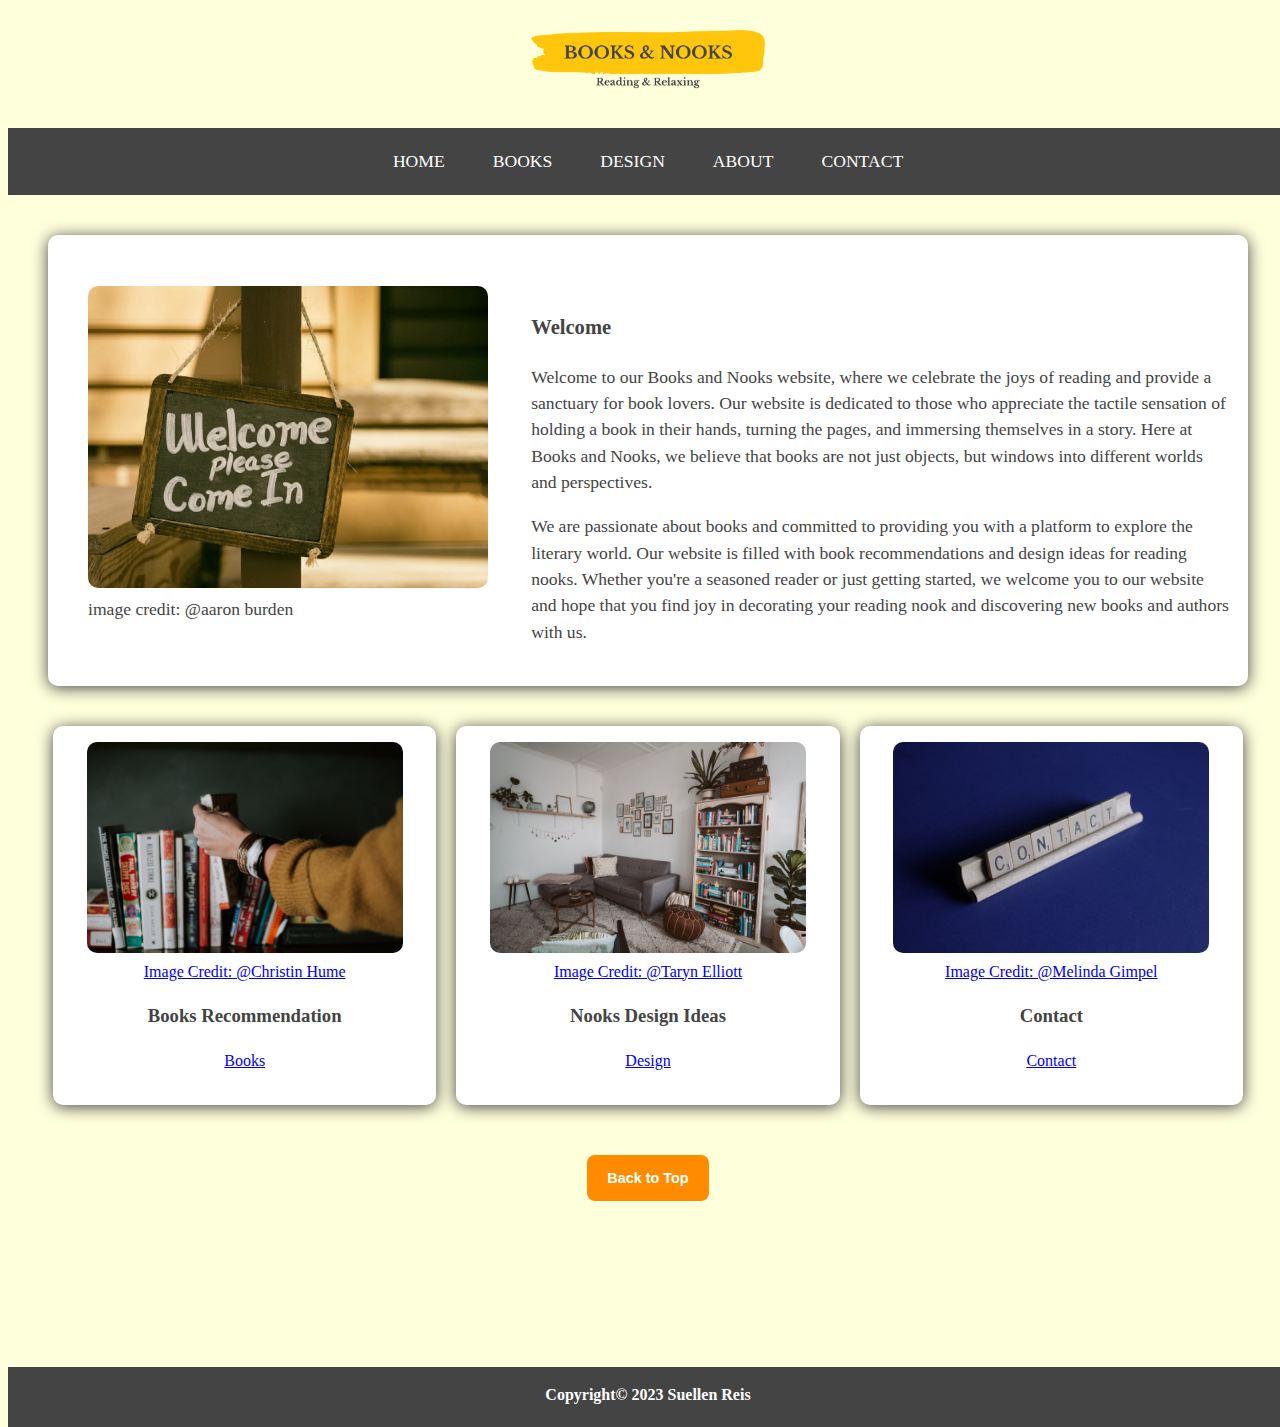
<file: index.html>
<!DOCTYPE html>
<html lang="en">
<head>
    <meta charset="UTF-8">
    <meta http-equiv="X-UA-Compatible" content="IE=edge">
    <meta name="viewport" content="width=device-width, initial-scale=1.0">
    <meta name="author" content="Suellen Reis">
    <meta name="keywords" content="HTML, CSS, Webdesign, profile, website">
    <link rel="stylesheet" href="style.css" type="text/css">
    <link rel="icon" href="/images/favicon.png" type="image">
    <title>Home</title>
    
</head>
<body>
    <!-- Website logo image with inline css style -->
    <a href="index.html"><img src="images/logo.png" alt="Book and Hook logo"
        style="width: 20%; height: auto; margin-bottom: 30px; margin-top: 20px;">
    </a>
    <!-- Header and Navigation Bar -->
    <header id="pageTop">
        <nav id="navBar">
            <ul>
                <li><a href="/index.html">Home</a></li>
                <li><a href="pages/books.html">Books</a></li>
                <li><a href="pages/design.html">Design</a></li>
                <li><a href="pages/design.html">About</a></li>
                <li><a href="pages/contact.html">Contact</a></li>

            </ul>
        </nav>
    </header>

    <!-- Index page main content -->
    <main class="main">

        <!-- Index page welcome card -->
        <section class="welcome-sct">
            <div class="welcome-div">
                <div class="cards">
                    <ul class="welcome-ul">
                        <li id="welcome-li">
                            <a href="https://unsplash.com/photos/AvqpdLRjABs?utm_source=unsplash&utm_medium=referral&utm_content=creditCopyText"><img src="images/welcome.jpg" alt="Welcome Image"><br>Image Credit: @Aaron Burden</a>
                            
                        </li>
                        <li>
                            <div class="div-content">
                                <h3>Welcome</h3>
                                <p>Welcome to our Books and Nooks website, where we celebrate the joys of reading and provide a sanctuary for book lovers.
                                Our website is dedicated to those who appreciate the tactile sensation of holding a book in their hands, turning the
                                pages, and immersing themselves in a story. Here at Books and Nooks, we believe that books are not just objects, but
                                windows into different worlds and perspectives.</p>
                                <p>We are passionate about books and committed to providing you with a platform to explore the literary world. Our website
                                is filled with book recommendations and design ideas for reading nooks. Whether you're a seasoned reader or just getting
                                started, we welcome you to our website and hope that you find joy in decorating your reading nook and discovering new
                                books and authors with us.</p>
                            </div>

                        </li>
                    </ul>
                    
                    
                </div>
            </div>

        </section>

        <!-- Index page bottom cards -->
        <section class="row">
            <!-- First bottom card  -->
            <div class="column">
                <!-- Card image and content -->
                <div class="cards">
                    <a href="https://unsplash.com/photos/k2Kcwkandwg"><img src="images/books.jpg" alt="Books Image" style="width: 90%; height: auto;"><br>Image Credit: @Christin Hume</a>
                    
                    <div class="div-content">
                        <h3>Books Recommendation</h3>
                        <p><a href="pages/books.html">Books</a></p>
                    </div>
                </div>
            </div>

            <!-- Second bottom card -->
            <div class="column">
                <!-- Card image and content -->
                <div class="cards">
                    <a href="https://www.pexels.com/photo/photo-of-bookshelves-near-grey-couch-4112601/"><img src="images/reading_nook.jpg" alt="Books Image" style="width: 90%; height: auto;"><br>Image Credit: @Taryn Elliott</a>
                    
                    <div class="div-content">
                        <h3>Nooks Design Ideas</h3>
                        <p><a href="pages/design.html">Design</a></p>
                    </div>
                </div>
            </div>

            <!-- Third bottom card -->
            <div class="column">
                <!-- Card image and content -->
                <div class="cards">
                    <a href="https://unsplash.com/photos/5Ne6mMQtIdo?utm_source=unsplash&utm_medium=referral&utm_content=creditCopyText"><img src="images/contact.jpg" alt="Contact Image" style="width: 90%; height: auto;">
                    <div class="div-content">Image Credit: @Melinda Gimpel</a>
                        <h3>Contact</h3>
                        <p><a href="pages/contact.html">Contact</a></p>
                    </div>
                </div>
            </div>
        </section>

        <!-- Onclick event go back to top of the page -->
        </section>
        <input class="goToTop" type="button" value="Back to Top" onclick="window.location.href='#pageTop'">
        <section>

    </main>

    <!-- Footer html -->
    <footer>
        <p>Copyright&#169 2023 Suellen Reis</p>
    </footer>

    
    
</body>
</html>
</file>
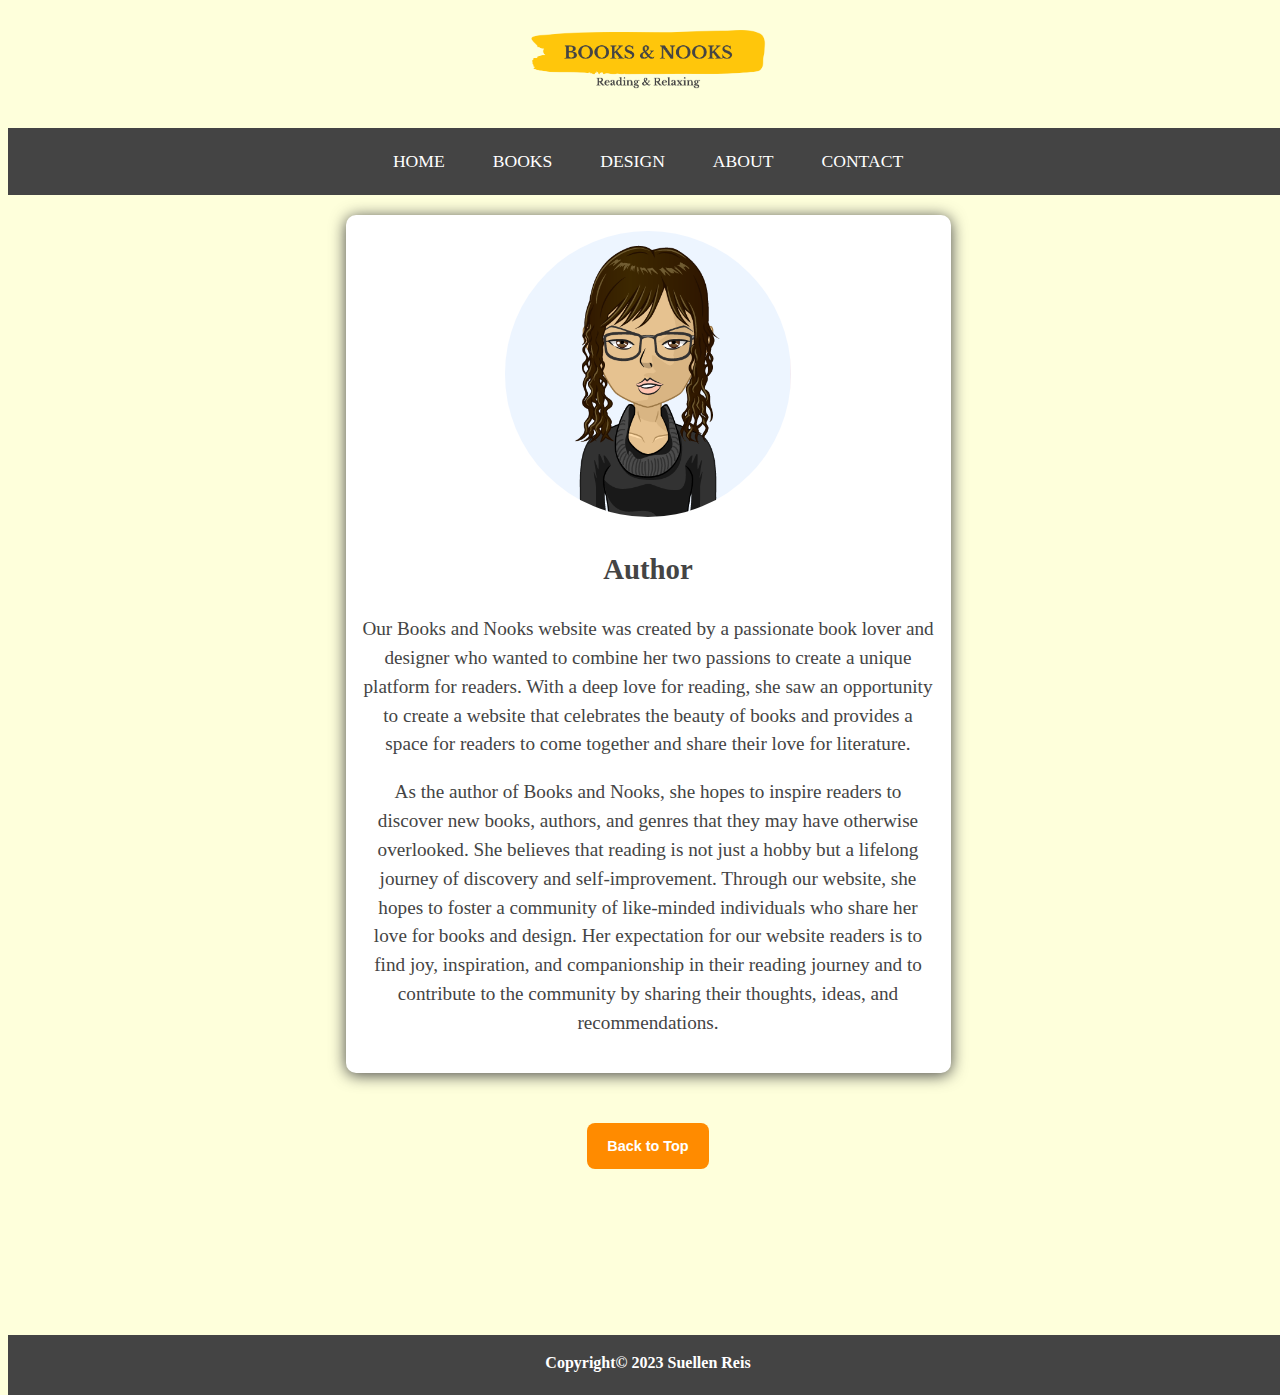
<file: pages/about.html>
<!DOCTYPE html>
<html lang="en">

<head>
    <meta charset="UTF-8">
    <meta http-equiv="X-UA-Compatible" content="IE=edge">
    <meta name="viewport" content="width=device-width, initial-scale=1.0">
    <meta name="author" content="Suellen Reis">
    <meta name="keywords" content="HTML, CSS, Webdesign, profile, website">
    <link rel="stylesheet" href="/style.css" type="text/css">
    <link rel="icon" href="/images/favicon.png" type="image">
    <title>About</title>
</head>

<body>

    <!-- Website logo image with inline css style -->
    <a href="/index.html"><img src="/images/logo.png" alt="Book and Hook logo"
            style="width: 20%; height: auto; margin-bottom: 30px; margin-top: 20px;">
    </a>

    <!-- Header and Navigation Bar -->
    <header id="pageTop">
        <nav id="navBar">
            <ul>
                <li><a href="/index.html">Home</a></li>
                <li><a href="books.html">Books</a></li>
                <li><a href="design.html">Design</a></li>
                <li><a href="about.html">About</a></li>
                <li><a href="contact.html">Contact</a></li>

            </ul>
        </nav>
    </header>

    <!-- Main content About Page -->
    <main class="main">
        <!-- About Page Card -->
        <section class="row" style="display: flex; justify-content: center; flex-direction: row; margin-top: 20px;">
            <div class="aboutDiv">
                <!-- Card image and content -->
                <div class="cards">
                    <img src="/images/photo-about.png" alt="About Image" style="width: 50%; height: 50%; border-radius: 50%;">
                    <div class="div-content" style="font-size: 120%;">
                        <h2>Author</h2>
                        <p>Our Books and Nooks website was created by a passionate book lover and designer who wanted to combine her two passions to create a unique platform for readers. With a deep love for reading, she saw an opportunity to create a website that celebrates the beauty of books and provides a space for readers to come together and share their love for literature.</p>
                        <p>As the author of Books and Nooks, she hopes to inspire readers to discover new books, authors, and genres that they may have otherwise overlooked. She believes that reading is not just a hobby but a lifelong journey of discovery and self-improvement. Through our website, she hopes to foster a community of like-minded individuals who share her love for books and design. Her expectation for our website readers is to find joy, inspiration, and companionship in their reading journey and to contribute to the community by sharing their thoughts, ideas, and recommendations.</p>
                    </div>
                </div>
            </div>
        </section>

        <!-- Onclick event go back to top of the page -->
        </section>
        <input class="goToTop" type="button" value="Back to Top" onclick="window.location.href='#pageTop'">
        <section>

    </main>

    <!-- Footer html -->
    <footer>
        <p>Copyright&#169 2023 Suellen Reis</p>
    </footer>



</body>

</html>
</file>
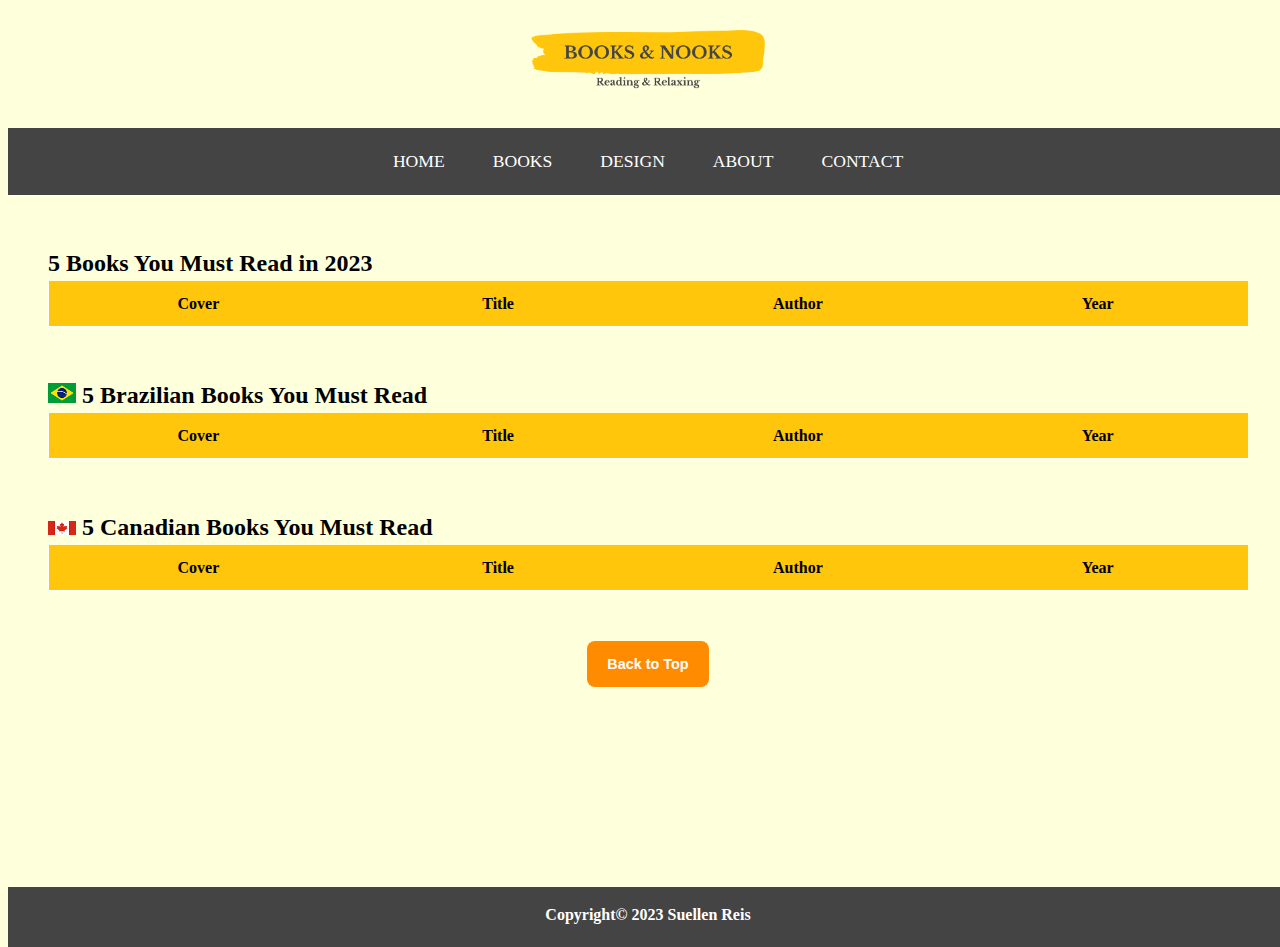
<file: pages/books.html>
<!DOCTYPE html>
<html lang="en">
<head>
    <meta charset="UTF-8">
    <meta http-equiv="X-UA-Compatible" content="IE=edge">
    <meta name="viewport" content="width=device-width, initial-scale=1.0">
    <meta name="author" content="Suellen Reis">
    <meta name="keywords" content="HTML, CSS, Webdesign, profile, website">
    <link rel="stylesheet" href="/style.css" type="text/css">
    <link rel="icon" href="/images/favicon.png" type="image">
    <title>Books</title>

    <!-- INTERNAL CSS FOR THE BOOK PAGE STYLE -->
    <style>
        /* Page Sections Style */
        section {
            margin-top: 50px;
            color: black;
        }

        /* Page headings 2 style */
        h2 {
            color: black;
            text-align: left;
            margin-bottom: 0;
        }

        /* Table Style */
        #booksTable {
            border-collapse: collapse;
            width: 100%;
            background-color: white;
        }

        /* Table data row and heading style */
        #booksTable td, #booksTable th {
            border: 1px solid transparent;
            padding: 10px;
            width: 25%;
        }

        /* Table data row style */
        #booksTable td {
            font-size: 120%;
        }

        /* Table data row style */
        #booksTable tr:nth-child(even) {
            background-color: #fbff7c;
        }

        /* Table Head row style */
        #booksTable thead tr {
            padding-top: 10px;
            padding-bottom: 10px;
            text-align: center;
            background-color: #ffc60b;
            color: black;
        }

        #booksTable thead tr:hover {
            background-color: #ff8b00;
        }

        /* Table Body class style to hide rows */
        .tbB1{
            display: none;
        }

        .tbChild img {
            width: 35%;
        }


    </style>

</head>

<body>

    <!-- Website logo image with inline css style -->
    <a href="/index.html"><img src="/images/logo.png" alt="Book and Hook logo"
            style="width: 20%; height: auto; margin-bottom: 30px; margin-top: 20px;">
    </a>

    <!-- Header and Navigation Bar -->
    <header id="pageTop">
        <nav id="navBar">
            <ul>
                <li><a href="/index.html">Home</a></li>
                <li><a href="books.html">Books</a></li>
                <li><a href="design.html">Design</a></li>
                <li><a href="about.html">About</a></li>
                <li><a href="contact.html">Contact</a></li>
    
            </ul>
        </nav>
    </header>

    <main class="main">

        <!-- First Table: 2023 Books -->
        <section class="sctn-table">
            <h2>5 Books You Must Read in 2023</h2>
            
            <table id="booksTable">
                <!-- Onclick event connect to javascript to show and hide table rows -->
                <thead onclick="showHide('bodyHide1')">
                    <tr class="tbParent">
                        <th>Cover</th>
                        <th>Title</th>
                        <th>Author</th>
                        <th>Year</th>
                    </tr>
                </thead>
                    
                <tbody id="bodyHide1" class="tbB1">
                    <tr class="tbChild">
                        <td style="font-size: 90%;" ><a href="https://www.amazon.ca/Age-Vice-Novel-Deepti-Kapoor/dp/1443462047"><img src="/images/ageOfVice.jpg" alt="Age of Vice Cover"><br>Image Credit: @Amazon.ca</a></td>
                        <td>Age of Vice</td>
                        <td>Deepti Kapoor</td>
                        <td>2023</td>
                    </tr>
                
                    <tr class="tbChild">
                        <td style="font-size: 90%;"><a href="https://www.amazon.ca/Survivalists-Novel-Kashana-Cauley/dp/1593767277"><img src="/images/survivalists.jpg" alt="The Survivalists Cover"><br>Image Credit: @Amazon.ca</a></td>
                        <td>The Survivalists</td>
                        <td>Kashana Cauley</td>
                        <td>2023</td>
                    </tr>
                
                    <tr class="tbChild">
                        <td style="font-size: 90%;"><a href="https://www.amazon.ca/All-Dangerous-Things-Stacy-Willingham/dp/1250803853"><img src="/images/dangerousThings.jpg" alt="All the Dangerous Things Cover"><br>Image Credit: @Amazon.ca</a></td>
                        <td>All the Dangerous Things</td>
                        <td>Stacy Willingham</td>
                        <td>2023</td>
                    </tr>

                    <tr class="tbChild">
                        <td style="font-size: 90%;"><a href="https://www.amazon.ca/Sam-Novel-Allegra-Goodman/dp/059359682X"><img src="/images/sam.jpg" alt="Sam Cover"><br>Image Credit: @Amazon.ca</a></td>
                        <td>Sam</td>
                        <td>Allegra Goodman</td>
                        <td>2023</td>
                    </tr>
                
                    <tr class="tbChild">
                        <td><a href="https://www.amazon.ca/Have-Some-Questions-You-Novel/dp/0593490142"><img src="/images/questionsForYou.jpg" alt="I Have Some Questions for You Cover"><br>Image Credit: @Amazon.ca</a></td>
                        <td>I Have Some Questions for You</td>
                        <td>Rebecca Makkai</td>
                        <td>2023</td>
                    </tr>
                </tbody>
            </table>
        </section>

        <!-- Second Table: Brazilian Books -->
        <section class="sctn-table">
            <h2><a href="https://en.wikipedia.org/wiki/Flag_of_Brazil#/media/File:Flag_of_Brazil.svg"><img src="/images/brazilFlag.png" alt="Brazil Flag" style="width: 28px;"></a> 
            5 Brazilian Books You Must Read</h2>
        
            <table id="booksTable">
                <!-- Onclick event connect to javascript to show and hide table rows -->
                <thead onclick="showHide('bodyHide2')">
                    <tr class="tbParent">
                        <th>Cover</th>
                        <th>Title</th>
                        <th>Author</th>
                        <th>Year</th>
                    </tr>
                </thead>
        
                <tbody id="bodyHide2" class="tbB1">
                    <tr class="tbChild">
                        <td style="font-size: 90%;"><a href="https://www.amazon.ca/Dom-Casmurro-Novel-Machado-Assis/dp/0374523037"><img src="/images/domCasmurro.jpg" alt="Dom Casmurro Cover"><br>@Amazon.ca</td>
                        <td>Dom Casmurro</td>
                        <td>Machado de Assis</td>
                        <td>1899</td>
                    </tr>
        
                    <tr class="tbChild">
                        <td style="font-size: 90%;"><a href="https://www.amazon.ca/Alchemist-10th-Anniversary-Paulo-Coelho/dp/0061122416"><img src="/images/alchemist.jpg" alt="The Alchemist Cover"><br>@Amazon.ca</a></td>
                        <td>The Alchemis</td>
                        <td>Paulo Coelho</td>
                        <td>1988</td>
                    </tr>
        
                    <tr class="tbChild">
                        <td style="font-size: 90%;"><a href="https://www.amazon.ca/Posthumous-Memoirs-Br%C3%A1s-Cubas/dp/0143135031"><img src="/images/memoirsBrasCubas.jpg" alt="The Posthumous Memoirs of Brás Cubas Cover"><br>@Amazon.ca</a></td>
                        <td>Posthumous Memoirs of Brás Cubas</td>
                        <td>Machado de Assis</td>
                        <td>1881</td>
                    </tr>
        
                    <tr class="tbChild">
                        <td style="font-size: 90%;"><a href="https://www.amazon.ca/Barren-Lives-Graciliano-Ramos/dp/0292701330"><img src="/images/barrenLives.jpg" alt="Barren Lives Cover"><br>@Amazon.ca</a></td>
                        <td>Barren Lives</td>
                        <td>Graciliano Ramos</td>
                        <td>1938</td>
                    </tr>
        
                    <tr class="tbChild">
                        <td style="font-size: 90%;"><a href="https://www.amazon.ca/Hour-Star-100th-Anniversary/dp/081123004X"><img src="/images/hourStar.jpg" alt="The Hour of the Star Cover"><br>@Amazon.ca</a></td>
                        <td>The Hour of the Star</td>
                        <td>Clarice Lispector</td>
                        <td>1977</td>
                    </tr>
                </tbody>
            </table>        
        </section>

        <!-- Third Table: Canadian Books -->
        <section class="sctn-table">
            <h2><a href="https://en.wikipedia.org/wiki/Flag_of_Canada#/media/File:Flag_of_Canada_(Pantone).svg"><img src="/images/canadaFlag.png" alt="Canada Flag" style="width: 28px;"></a> 5 Canadian Books You Must Read</h2>
        
            <table id="booksTable">
                <!-- Onclick event connect to javascript to show and hide table rows -->
                <thead onclick="showHide('bodyHide3')">
                    <tr class="tbParent">
                        <th>Cover</th>
                        <th>Title</th>
                        <th>Author</th>
                        <th>Year</th>
                    </tr>
                </thead>
        
                <tbody id="bodyHide3" class="tbB1">
                    <tr class="tbChild">
                        <td style="font-size: 90%;"><a href="https://www.amazon.ca/Anne-Green-Gables-Lucy-Montgomery/dp/1840227842"><img src="/images/anneGreenGables.jpg" alt="Anne of Green Gables Cover"><br>@Amazon.ca</a></td>
                        <td>Anne of Green Gables</td>
                        <td>Lucy Maud Montgomery</td>
                        <td>1908</td>
                    </tr>
        
                    <tr class="tbChild">
                        <td style="font-size: 90%;"><a href="https://www.amazon.ca/Handmaids-Tale-Margaret-Atwood/dp/1480560103"><img src="/images/handmaidsTale.jpg" alt="The Handmaid's Tale Cover"><br>@Amazon.ca</a></td>
                        <td>The Handmaid's Tale</td>
                        <td>Margaret Atwood</td>
                        <td>1985</td>
                    </tr>
        
                    <tr class="tbChild">
                        <td style="font-size: 90%;"><a href="https://www.amazon.ca/Stone-Angel-Penguin-Modern-Classics/dp/073525284X"><img src="/images/stoneAngel.jpg" alt="The Stone Angel Cover"><br>@Amazon.ca</a></td>
                        <td>The Stone Angel</td>
                        <td>Margaret Laurence</td>
                        <td>1964</td>
                    </tr>
        
                    <tr class="tbChild">
                        <td style="font-size: 90%;"><a href="https://www.amazon.ca/Life-Pi-Yann-Martel-2003-05-01/dp/B01FKUQ6IY"><img src="/images/lifeOfPi.jpg" alt="Life of Pi Cover"><br>@Amazon.ca</a></td>
                        <td>Life of Pi</td>
                        <td>Yann Martel</td>
                        <td>2001</td>
                    </tr>
        
                    <tr class="tbChild">
                        <td style="font-size: 90%;"><a href="https://www.amazon.ca/Wars-Penguin-Modern-Classics/dp/0735234620"><img src="/images/wars.jpg" alt="The Wars Cover"><br>@Amazon.ca</a></td>
                        <td>The Wars</td>
                        <td>AAATimothy FindleyA</td>
                        <td>1977</td>
                    </tr>
                </tbody>
            </table>
    </section>

    <!-- Onclick event go back to top of the page -->
    </section>
    <input class="goToTop" type="button" value="Back to Top" onclick="window.location.href='#pageTop'">
    <section>

    </main>

    <!-- Footer html -->

    <footer>
        <p>Copyright&#169 2023 Suellen Reis</p>
    </footer>


    <!-- Script Connection -->
    <script src="/script/books.js" defer></script>
    
</body>
</html>
</file>
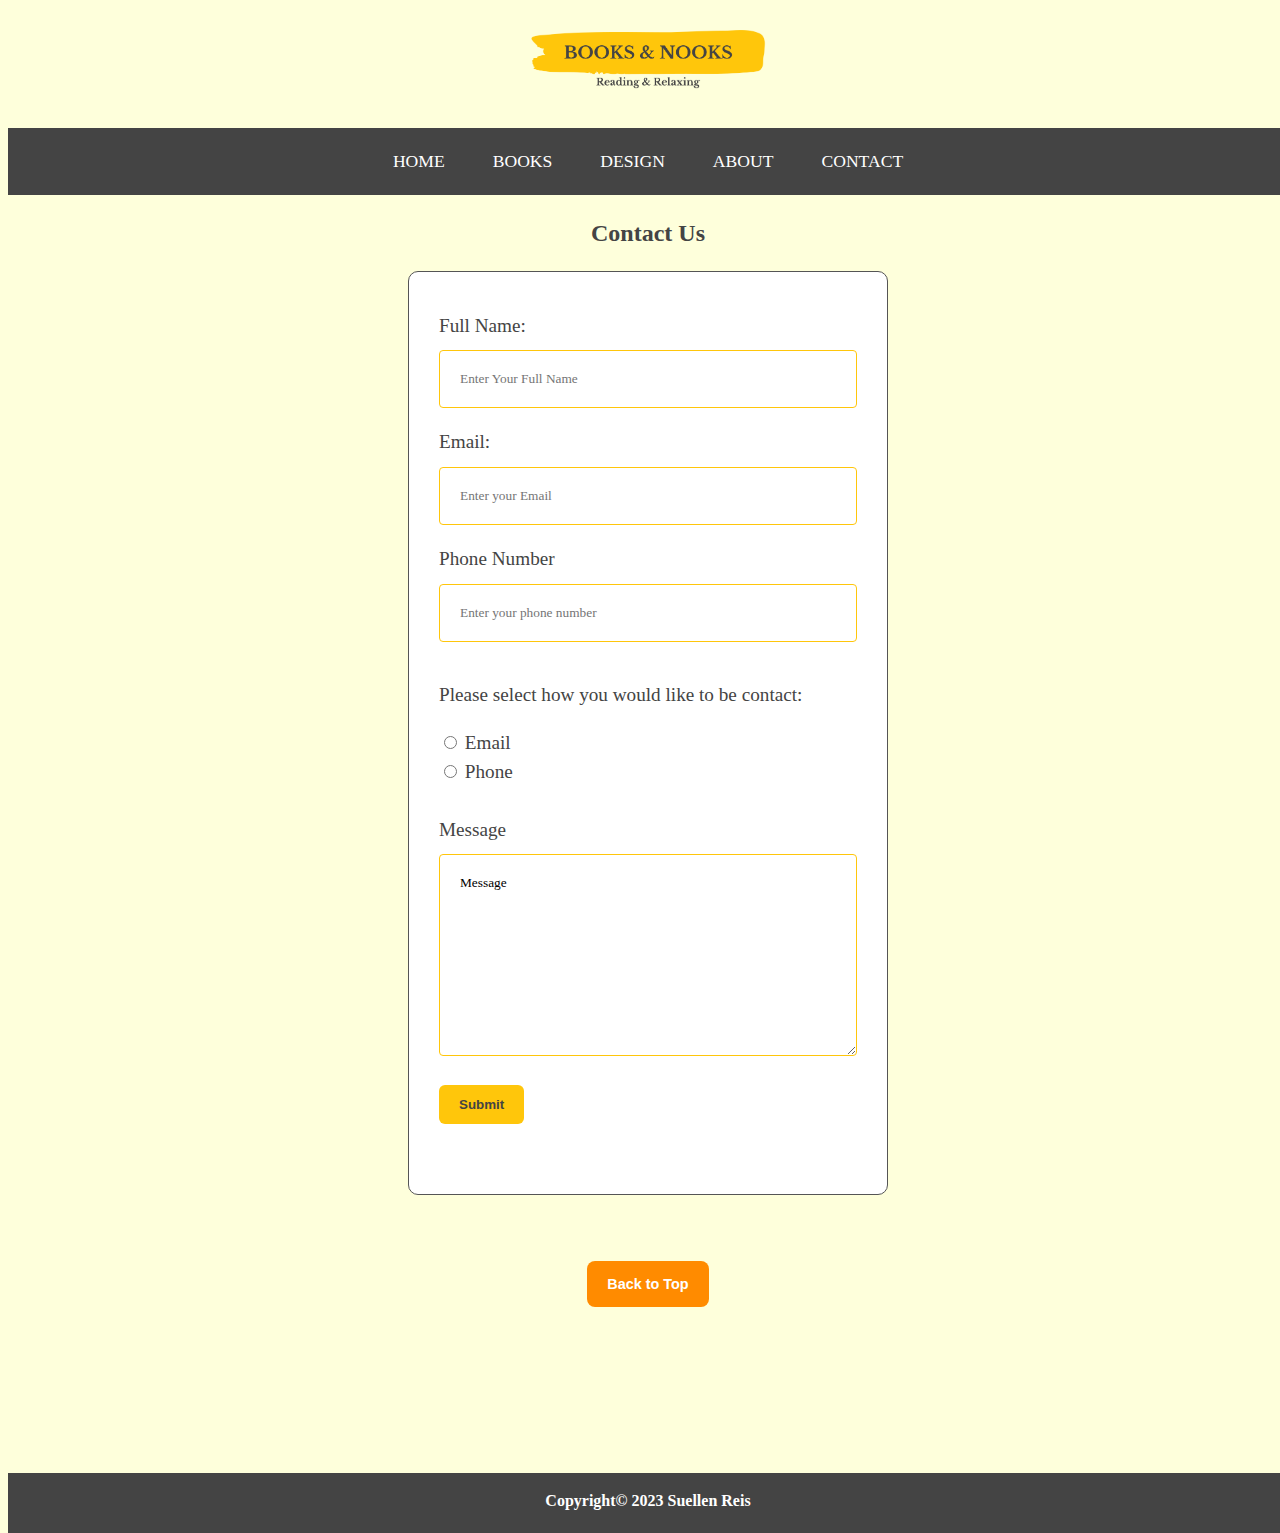
<file: pages/contact.html>
<!DOCTYPE html>
<html lang="en">

<head>
    <meta charset="UTF-8">
    <meta http-equiv="X-UA-Compatible" content="IE=edge">
    <meta name="viewport" content="width=device-width, initial-scale=1.0">
    <meta name="author" content="Suellen Reis">
    <meta name="keywords" content="HTML, CSS, Webdesign, profile, website">
    <link rel="stylesheet" href="/style.css" type="text/css">
    <link rel="icon" href="/images/favicon.png" type="image">
    <title>Contact</title>
</head>

<body>

    <!-- Website logo image with inline css style -->
    <a href="/index.html"><img src="/images/logo.png" alt="Book and Hook logo"
            style="width: 20%; height: auto; margin-bottom: 30px; margin-top: 20px;">
    </a>

    <!-- Header and Navigation Bar -->
    <header id="pageTop">
        <nav id="navBar">
            <ul>
                <li><a href="/index.html">Home</a></li>
                <li><a href="books.html">Books</a></li>
                <li><a href="design.html">Design</a></li>
                <li><a href="about.html">About</a></li>
                <li><a href="contact.html">Contact</a></li>

            </ul>
        </nav>
    </header>

    <main class="main">

        <!-- Html contact form -->
        <section class="form-container">
            <h2>Contact Us</h2>
            <Form>
                <label for="fullname">Full Name:</label><br>
                <input type="text" id="fname" name="fullname" placeholder="Enter Your Full Name"><br>
                <label for="email">Email:</label><br>
                <input type="text" id="email" name="email" placeholder="Enter your Email"><br>
                <label for="phone">Phone Number</label><br>
                <input type="text" id="phone" name="phone" placeholder="Enter your phone number"><br>
                <p style="text-align:left ;">Please select how you would like to be contact:</p>
                <input type="radio" id="c-email" name="message" value="c-email">
                <label for="text">Email</label><br>
                <input type="radio" id="c-phone" name="message" value="c-phone">
                <label for="text">Phone</label><br>
                <br>
                <label id="label-message" for="txt">Message</label><br>
                <textarea type="text" id="message" name="txtarea" id="txt" cols="30" rows="10" >Message</textarea><br>
                <input type="submit" value="Submit" onclick="alert('Thank you for contact us!')">
        
            </Form>
        </section>

        <!-- Onclick event go back to top of the page -->
        </section>
        <input class="goToTop" type="button" value="Back to Top" onclick="window.location.href='#pageTop'">
        <section>

    </main>

    <!-- Footer html -->

    <footer>
        <p>Copyright&#169 2023 Suellen Reis</p>
    </footer>


</body>

</html>
</file>
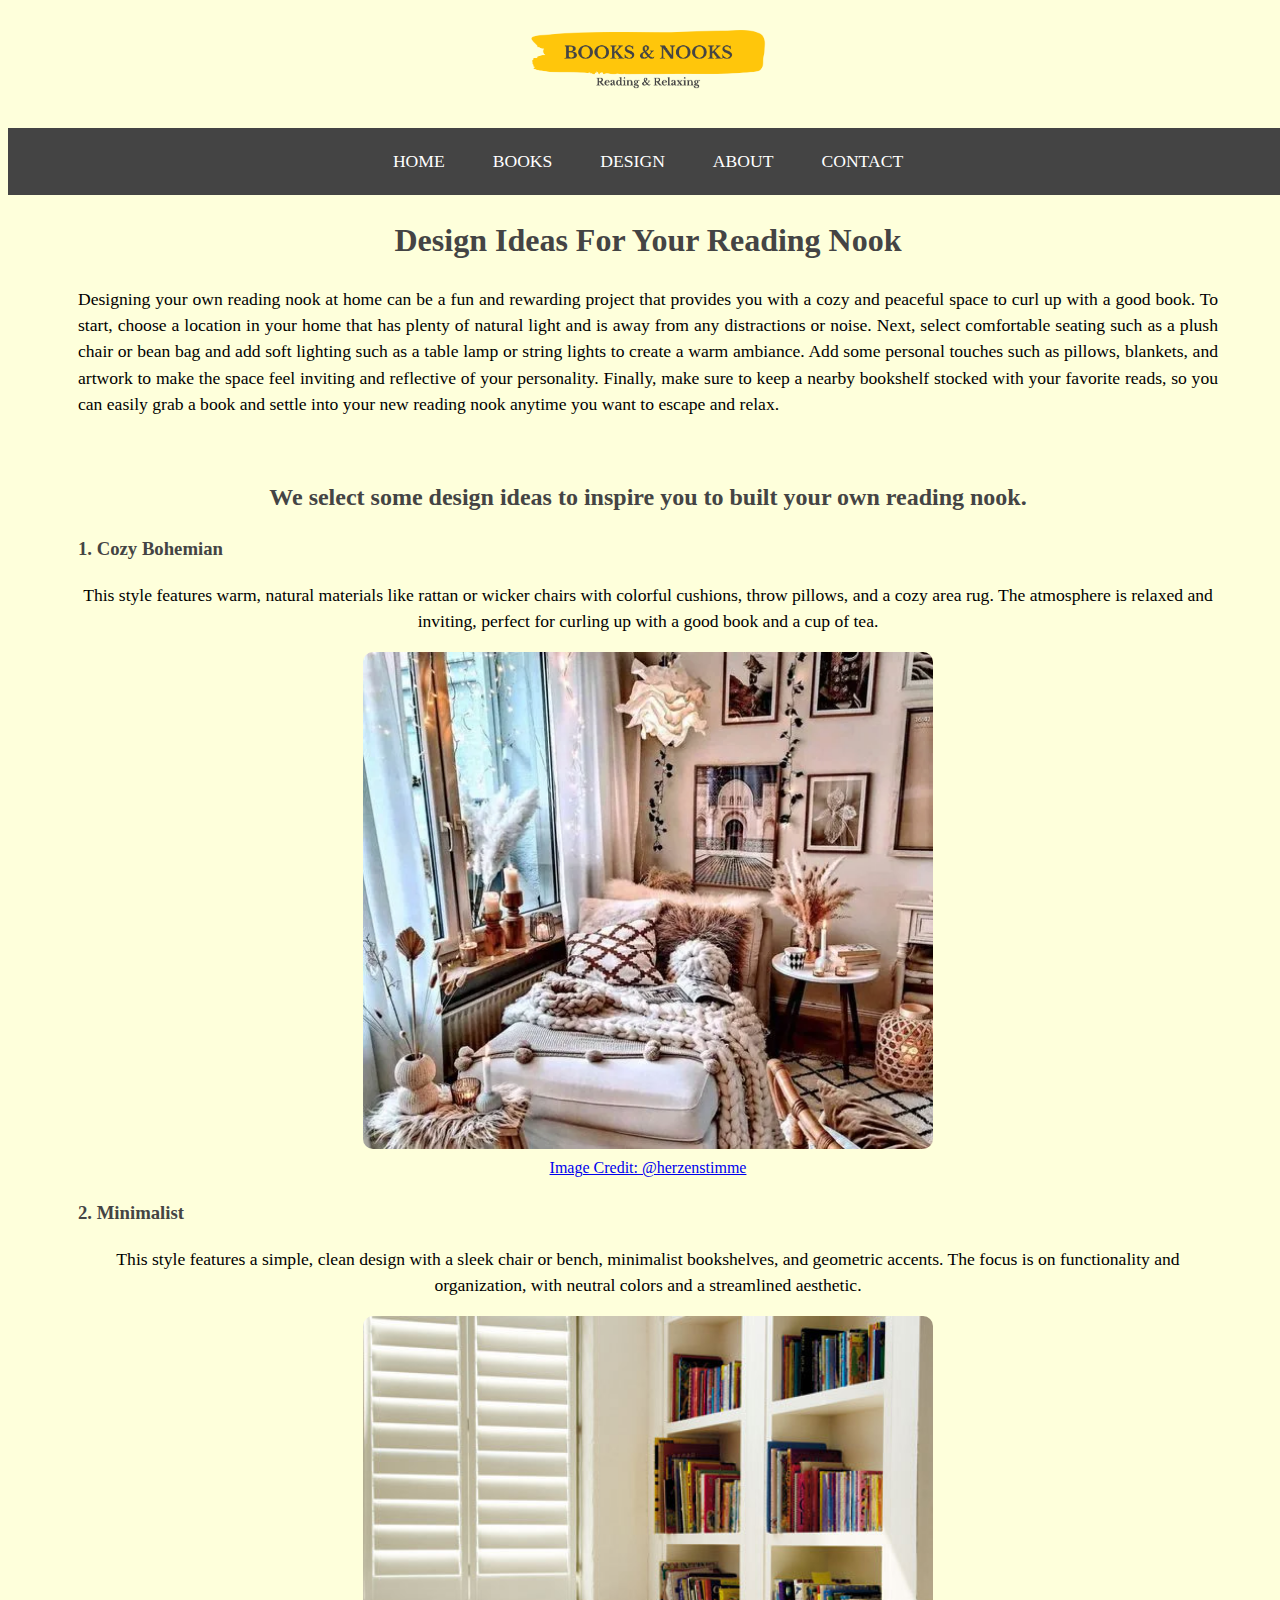
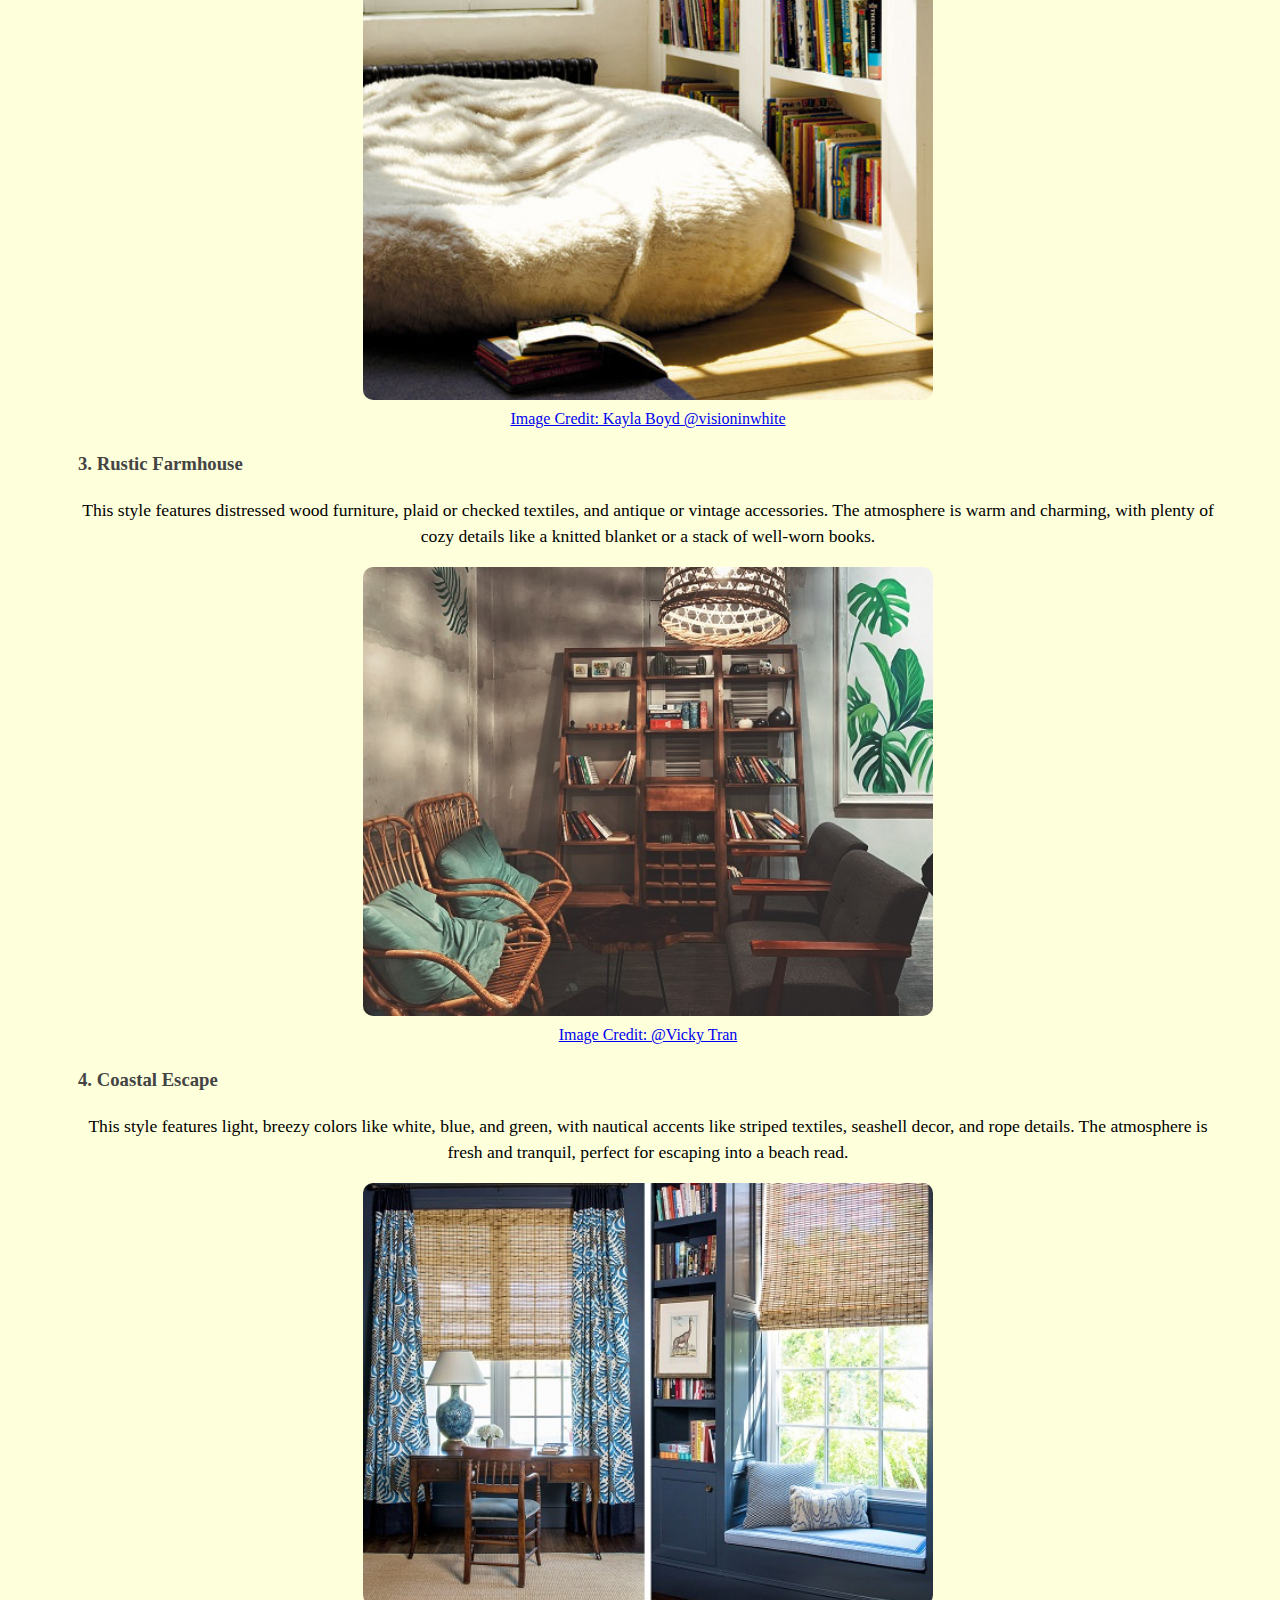
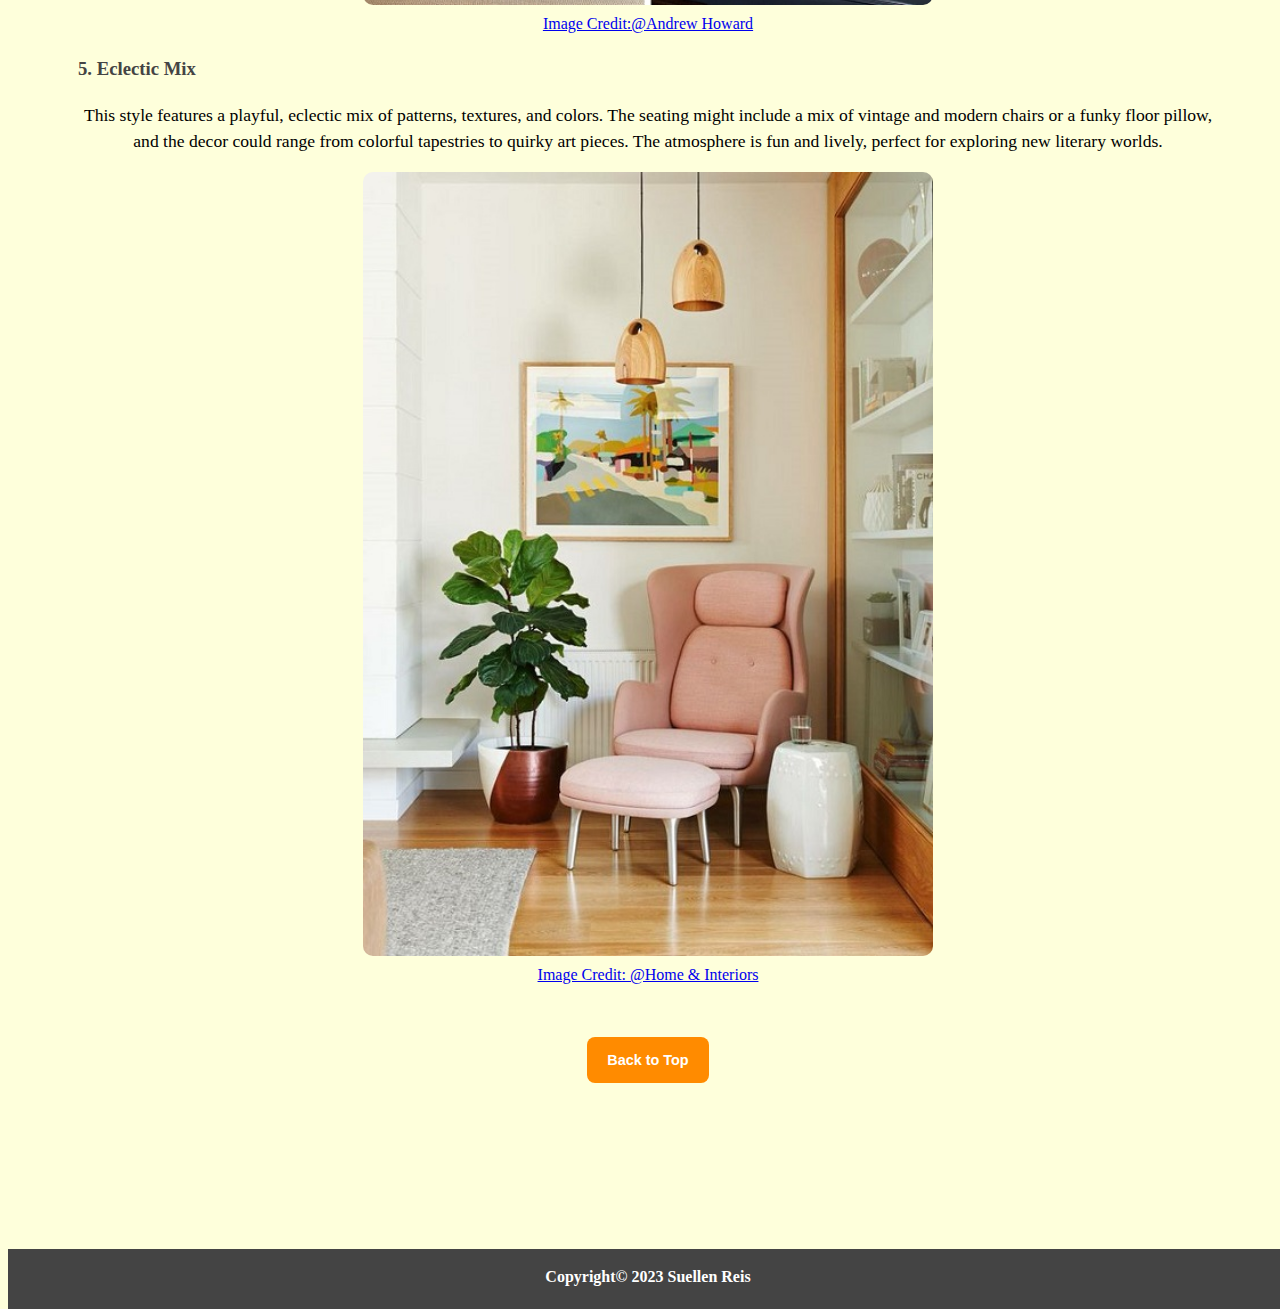
<file: pages/design.html>
<!DOCTYPE html>
<html lang="en">

<head>
    <meta charset="UTF-8">
    <meta http-equiv="X-UA-Compatible" content="IE=edge">
    <meta name="viewport" content="width=device-width, initial-scale=1.0">
    <meta name="author" content="Suellen Reis">
    <meta name="keywords" content="HTML, CSS, Webdesign, profile, website">
    <link rel="stylesheet" href="/style.css" type="text/css">
    <link rel="icon" href="/images/favicon.png" type="image">
    <title>Design</title>
</head>

<body>

    <!-- Website logo image with inline css style -->
    <a href="/index.html"><img src="/images/logo.png" alt="Book and Hook logo"
            style="width: 20%; height: auto; margin-bottom: 30px; margin-top: 20px;">
    </a>

    <!-- Header and Naviagation Bar -->
    <header id="pageTop">
        <nav id="navBar">
            <ul>
                <li><a href="/index.html">Home</a></li>
                <li><a href="books.html">Books</a></li>
                <li><a href="design.html">Design</a></li>
                <li><a href="about.html">About</a></li>
                <li><a href="contact.html">Contact</a></li>

            </ul>
        </nav>
    </header>

    <!-- Page Main Content with inline css style -->
    <main class="main-nooks" style="text-align: center; padding-left: 30px; padding-right: 30px;">

        <section>
            <h1>Design Ideas For Your Reading Nook</h1>
            <p style="text-align: justify;" id="designParag">Designing your own reading nook at home can be a fun and rewarding project that provides you with a cozy and peaceful
            space to curl up with a good book. To start, choose a location in your home that has plenty of natural light and is away
            from any distractions or noise. Next, select comfortable seating such as a plush chair or bean bag and add soft lighting
            such as a table lamp or string lights to create a warm ambiance. Add some personal touches such as pillows, blankets,
            and artwork to make the space feel inviting and reflective of your personality. Finally, make sure to keep a nearby
            bookshelf stocked with your favorite reads, so you can easily grab a book and settle into your new reading nook anytime
            you want to escape and relax.</p>
        </section><br>
        
        <section>
            <h2>We select some design ideas to inspire you to built your own reading nook.</h2>

            <div class="designDiv">
                <h3 style="text-align: left;">1. Cozy Bohemian</h3>
                <p>This style features warm, natural materials like rattan or wicker chairs with colorful cushions, throw pillows, and a
                cozy area rug. The atmosphere is relaxed and inviting, perfect for curling up with a good book and a cup of tea.</p>
                <a href="https://www.instagram.com/p/B343xMjoeT5/?img_index=1" target=""><img src="/images/bohemian-cozy.png" alt="Bohemian Cozy Nook Image"><br>Image Credit: @herzenstimme</a>
            </div>

            <div class="designDiv">
                <h3 style="text-align: left;">2. Minimalist</h3>
                <p>This style features a simple, clean design with a sleek chair or bench, minimalist bookshelves, and geometric accents.
                The focus is on functionality and organization, with neutral colors and a streamlined aesthetic.</p>
                <a href="https://www.pinterest.ca/pin/214202525996620164/"> <img src="/images/minimalist.png" alt="Minimalist Nook Image"><br>Image Credit: Kayla Boyd            @visioninwhite</a>
            </div>

            <div class="designDiv">
                <h3 style="text-align: left;">3. Rustic Farmhouse</h3>
                <p>This style features distressed wood furniture, plaid or checked textiles, and antique or vintage accessories. The
                atmosphere is warm and charming, with plenty of cozy details like a knitted blanket or a stack of well-worn books.</p>
                <a href="https://www.pexels.com/photo/interior-of-stylish-vintage-living-room-7088261/"> <img src="/images/rustic.jpg" alt="Rustic Nook Image"><br>Image Credit: @Vicky Tran</a>
            </div>

            <div class="designDiv">
                <h3 style="text-align: left;">4. Coastal Escape</h3>
                <p>This style features light, breezy colors like white, blue, and green, with nautical accents like striped textiles,
                seashell decor, and rope details. The atmosphere is fresh and tranquil, perfect for escaping into a beach read.</p>
                <a href="https://andrewjhoward.com/portfolio/fair-view/"> <img src="/images/nautic.jpg" alt="Nautic Nook Image"><br>Image Credit:@Andrew Howard</a>
            </div>

            <div class="designDiv">
                <h3 style="text-align: left;">5. Eclectic Mix</h3>
                <p>This style features a playful, eclectic mix of patterns, textures, and colors. The seating might include a mix of
                vintage and modern chairs or a funky floor pillow, and the decor could range from colorful tapestries to quirky art
                pieces. The atmosphere is fun and lively, perfect for exploring new literary worlds.</p>
                <a href="https://homeandinteriors.tumblr.com/post/117756621555/a-30s-californian-bungalow-in-victorias-newtown/amp"><img src="/images/vintage-modern.jpg" alt="Vintage Modern Nook Image"><br> Image Credit: @Home & Interiors</a>
            </div>

        </section>

        <!-- Onclick event go back to top of the page -->
        </section>
        <input class="goToTop" type="button" value="Back to Top" onclick="window.location.href='#pageTop'">
        <section>

    </main>

    <!-- Footer html -->

    <footer>
        <p>Copyright&#169 2023 Suellen Reis</p>
    </footer>


</body>

</html>
</file>
<file: style.css>
/*Color pallete: https: //palettes.shecodes.io/palettes/368#palette*/

 /* Import Font Family */
 @font-face {
    font-family: 'Roboto Slab';
    src: url(style/RobotoSlab-Regular.ttf) format("ttf");
 }

 /* Style to all html page */
html {
    background-color: #feffdb;
    color: #444444;
}

* {
    box-sizing: border-box;
}

/* Body Style */
body {
    font-family: 'Roboto Slab', serif;
    font-size: 100%;
    line-height: 1.5;
    text-align: center;
    width: 100%;
}

/*Navegation bar Style*/
header {
    display: flex;
    text-align: center;
    background-color: #444444;
    justify-content: space-evenly;

}

ul {
    list-style-type: none;
    margin: 0;
    padding: 0;
    overflow: hidden;
    background-color: #444444;
}

li {
    float: left;
}

li a {
    display: inline-block;
    color: white;
    text-align: center;
    padding: 20px 24px;
    text-decoration: none;
    text-transform: uppercase;
    font-size: 110%;
}

li a:hover {
    background-color: #ffc60b;
    color: #444444;
}

/* Main Style */
main {
    max-width: 1200px;
    margin: 0 auto;
}

.main-nooks p {
    font-size: 110%;
    
}

/* Cards Styles */
.cards {
    padding: 16px;
    background-color: white;
    border-radius: 10px;
    box-shadow: 0 2px 16px 0 #444444;
}

.cards:hover {
    box-shadow: 0 4px 8px 0 #ffc60b;
    cursor: pointer;

}

.cards img {
    border-radius: 10px;
}

/* Welcome Section Card Style */
.welcome-sct li a {
    text-align: left;
    background-color: white;
    color: #444444;
    text-transform: lowercase;
}

.welcome-sct li img {
    width: 40%;
}

.welcome-sct h3 p {
    width: 50%;
}

.welcome-div .cards {
    margin-top: 40px;
    margin-bottom: 40px;
    height: 75%;
    text-align: left;
}


.welcome-div img {
    margin-top: 15px;
}

.welcome-ul {
    background-color: white;
    display: inline-block;
    list-style: none;
}

.welcome-ul .div-content {
    margin-left: 40%;
    margin-top: -30%;
    font-size: 110%;
}

/* Other Cards Style */
/* Float columns side by side */
.column {
    float: left;
    width: 33.3333%;
    padding: 0 10px;
}

.aboutDiv {
    width: 50%;
}

/* Remove extra left and right margins, due to padding in columns */
.row {
    margin: 0 -5px;
}

/* Clear floats after the columns */
.row:after {
    content: "";
    display: table;
    clear: both;
}


/* Desing page paragraph style */
.designDiv p {
    color: black;
}

/* Photos at Design page style */
.designDiv img {
    border-radius: 10px;
    width: 50%;
    height: auto;
}

#designParag {
    color: black;
}


/* Form Style */
form {
    margin-top: 10px;
    margin-bottom: 16px;
    margin-left: auto;
    margin-right: auto;
    width: 40%;
    padding: 40px 30px 70px 30px;
    border: 1px solid #555;
    background-color: white;
    color: #444444;
    border-radius: 10px;
    box-sizing: border-box;
    text-align: left;
    font-size: 120%;
}


input[type=text], textarea {
    width: 100%;
    padding: 20px;
    border: 1px solid #ffc60b;
    border-radius: 4px;
    box-sizing: border-box;
    margin-top: 10px;
    margin-bottom: 20px;
    resize: vertical;
    font-family: 'Roboto Slab';
}


/* Style the submit button*/
input[type=submit] {
    background-color: #ffc60b;
    color: #444444;
    font-weight: 700;
    padding: 12px 20px;
    border: none;
    border-radius: 6px;
    cursor: pointer;
}

/* Got to Top of the page button style */
.goToTop {
    background-color: #ff8b00;
    border: none;
    color: white;
    padding: 15px 20px;
    text-align: center;
    text-decoration: none;
    display: inline-block;
    font-size: 90%;
    font-weight: 700;
    border-radius: 8px;
    margin-top: 50px;
}

.goToTop:hover {
    background-color: #444444;
}


/* Footer Style */
footer {
    position: relative;
    top: 150px;
    bottom: -20px;
    width: 100%;
    height: 60px;
    background-color: #444444;
    color: white;
}


footer p {
    font-weight: 700;
    text-align: center;
    padding-top: 16px;

}


@media only screen and (max-width: 800px) {
    html {
        font-size: 125%;
    }

    /* Body of all pages */
    body {
        border: 0;
        width: 100%;
    }

    /* Main tag of all pages */
    main {
        flex-direction: column;
        margin: 0;
        padding: 0;
    }

    /* Home Page Welcome Card */
    .welcome-ul .div-content {
        margin: 0;
    }

    #welcome-li a {
        font-size: 70%;
        
    }

    .welcome-sct li img {
        width: 100%;
    }

    .designDiv {
        text-align: justify;
    }


    .column {
        width: 100%;
        margin-bottom: 20px;

    }

    /* About page card */
    .aboutDiv {
        width: 90%;
    }

    /* Contact page form */
    form {
        width: 90%;
        margin: 0;
        margin-left: auto;
        margin-right: auto;
    }

    /* Footer of all pages */
    footer {
        margin-top: 0;
    }

    footer p {
        font-size: 90%;
    }

}


@media only screen and (max-width: 479px) {
    html {
        font-size: 100%;
    }

    /* Body of all pages */
    body {
        font-size: 90%;
        width: 100%;
        margin: 0;
    }

    /* Navigation Bar of all pages */
    #navBar {
        font-size: 60%;
    }

    li a {
        padding: 10px 12px;
    }

    /* Home Page Welcome Card */
    .welcome-ul .div-content {
        margin: 0;
    }

    #welcome-li a {
        font-size:70%;
    }

    .welcome-sct li img {
        width: 100%;
    }


    /* Main tag of all pages */
    main {
        flex-direction: column;
        margin: 0;
        padding: 0;
    }

    /* Contact Page Form */
    form {
        width: 90%;
        margin: 0;
        margin-left: auto;
        margin-right: auto;
    }

    /* Books Page table heading 2 */
    .sctn-table h2 {
        font-size: 100%;
    }

    /* Design page content */
    .designDiv {
        text-align: justify;
    }

    /* Cards of Home and About pages */
    .cards h3 {
        font-size: 90%;
    }

    .column {
        width: 100%;
        margin-bottom: 20px;

    }

    /* About page card */
    .aboutDiv {
        width: 90%;
    }

    /* Footer of all pages */
    footer {
        margin: 0;
    }

    footer section p {
        width: 100%;
    }

}
</file>
